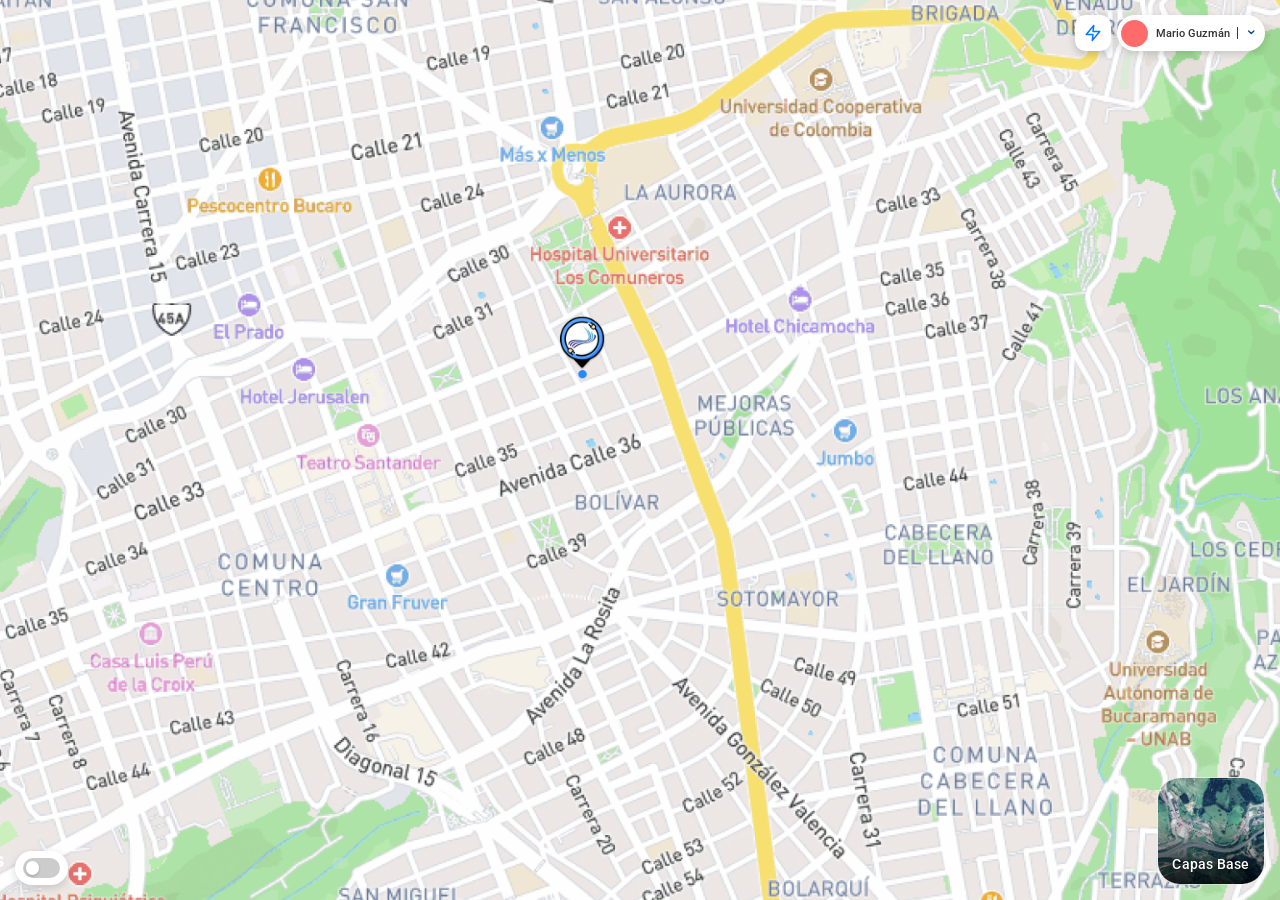
<file: index.html>
<!DOCTYPE html>
<html lang="es">
<head>
  <meta charset="UTF-8" />
  <meta name="viewport" content="width=device-width, initial-scale=1.0" />
  <title>Panel Infraestructura Eléctrica</title>
  <link rel="preconnect" href="https://fonts.googleapis.com">
  <link rel="preconnect" href="https://fonts.gstatic.com" crossorigin>
  <link href="https://fonts.googleapis.com/css2?family=Roboto:wght@400;500;700&display=swap" rel="stylesheet">
  <link rel="stylesheet" href="style.css">
</head>
<body>

  <!-- 1. FAB IE (Botón nativo, ya enfocable) -->
  <button class="fab-ie" id="fab-ie" aria-label="Infraestructura Eléctrica" aria-expanded="false" aria-controls="panel">
    <svg viewBox="0 0 24 24" fill="none" stroke="currentColor" stroke-width="2" stroke-linecap="round" stroke-linejoin="round">
      <polygon points="13 2 3 14 12 14 11 22 21 10 12 10 13 2"></polygon>
    </svg>
    <div class="fab-tooltip" role="tooltip" aria-hidden="true">Infraestructura Eléctrica</div>
  </button>

  <!-- 2. Perfil de Usuario (Div personalizado enfocable) -->
  <div class="user-profile" id="user-profile" tabindex="0" role="button" aria-label="Abrir menú de perfil de Mario Guzmán" aria-haspopup="menu">
    <div class="user-avatar" aria-hidden="true"></div>
    <span class="user-name">Mario Guzmán</span>
    <div class="user-divider" aria-hidden="true"></div>
    <div class="user-chevron">
      <svg viewBox="0 0 24 24" fill="none" stroke="currentColor" stroke-width="3" stroke-linecap="round" stroke-linejoin="round" aria-hidden="true">
        <polyline points="6 9 12 15 18 9"></polyline>
      </svg>
    </div>
  </div>

  <!-- 3. Switch de Tema (Checkbox con rol switch) -->
  <div class="theme-switch-wrapper">
    <label class="theme-switch">
      <input type="checkbox" id="theme-toggle" role="switch" aria-label="Cambiar entre modo claro y oscuro">
      <span class="slider" aria-hidden="true"></span>
    </label>
  </div>

  <!-- 4. Menú de Capas -->
  <div class="layer-group" id="layerGroup">
    <div class="layer-panel-container" id="layerPanelContainer" role="region" aria-label="Panel de capas expandido" tabindex="-1">
      <div class="layer-liquid-glass" id="gridCapas" aria-label="Lista de capas disponibles">
        <!-- Tarjetas generadas por JS -->
      </div>
    </div>
    <div class="layer-collapsed-frame" id="collapsedLayer" role="button" tabindex="0" aria-label="Abrir menú de capas" aria-expanded="false" aria-controls="layerPanelContainer">
      <img src="Layer-principal-container.png" alt="Capas Base" class="bg-image" aria-hidden="true" />
      <span class="overlay-text">Capas Base</span>
    </div>
  </div>

  <!-- 5. PANEL PRINCIPAL (Infraestructura) -->
  <div class="liquid-glass" id="panel" role="region" aria-label="Panel de Infraestructura Eléctrica" tabindex="-1">
    <div class="panel-header">
      <div class="drag-handle" id="drag-handle" tabindex="0" role="button" aria-label="Arrastrar panel" aria-grabbed="false">
        <svg width="24" height="24" viewBox="0 0 24 24" fill="none" xmlns="http://www.w3.org/2000/svg" aria-hidden="true">
            <circle cx="9" cy="6" r="1.5" fill="currentColor"/>
            <circle cx="15" cy="6" r="1.5" fill="currentColor"/>
            <circle cx="9" cy="12" r="1.5" fill="currentColor"/>
            <circle cx="15" cy="12" r="1.5" fill="currentColor"/>
            <circle cx="9" cy="18" r="1.5" fill="currentColor"/>
            <circle cx="15" cy="18" r="1.5" fill="currentColor"/>
        </svg>
      </div>
      <h2 class="panel-title" id="panel-title">Infraestructura Eléctrica</h2>
      <button class="close-btn" id="close-panel-btn" aria-label="Cerrar panel">✕</button>
    </div>
    <div class="grid-container" id="gridApoyos" aria-labelledby="panel-title">
      <!-- Tarjetas generadas por JS -->
    </div>
  </div>

  <script src="script.js"></script>
</body>
</html>
</file>
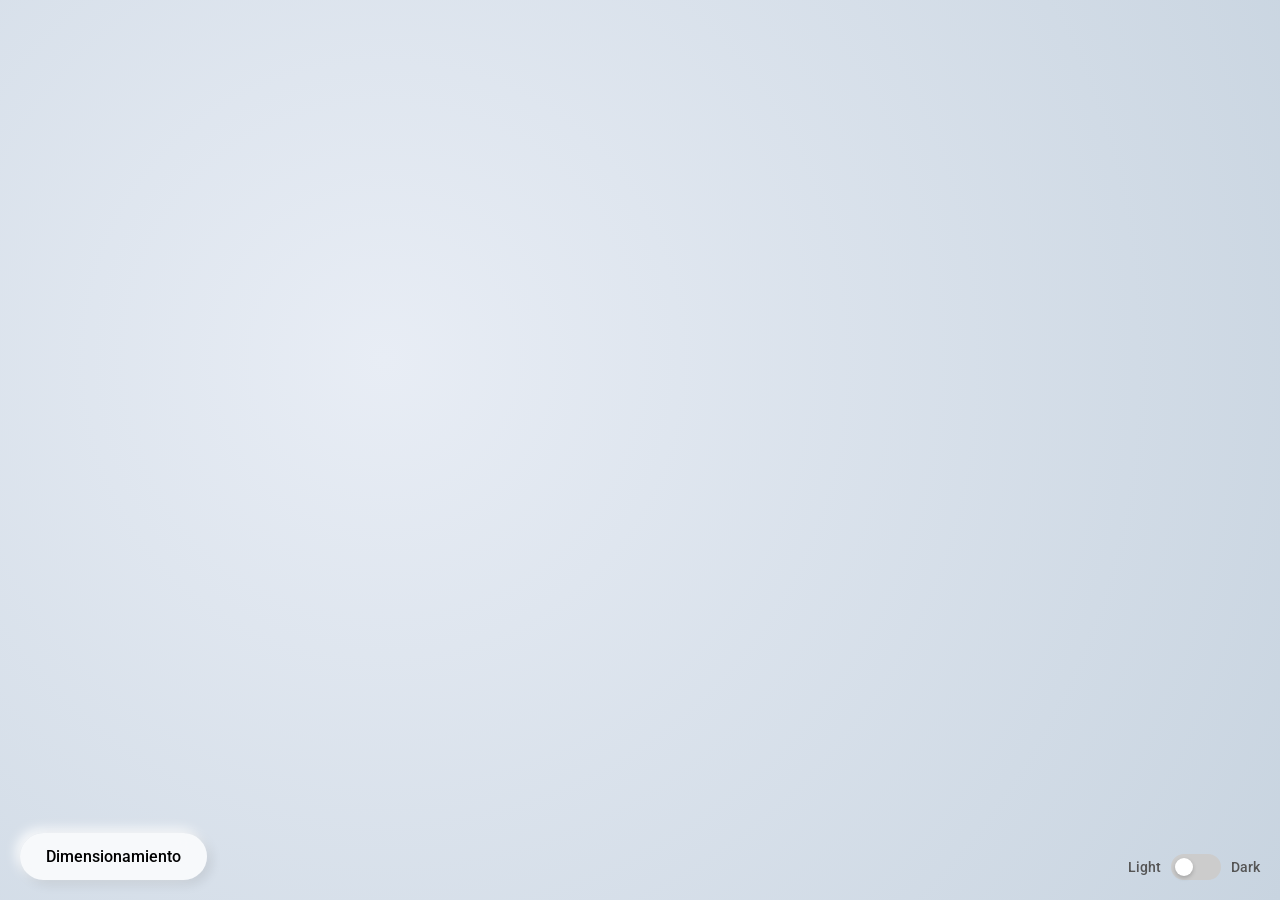
<file: Panel-dimensionamiento.html>
<!DOCTYPE html>
<html lang="es">
<head>
  <meta charset="UTF-8" />
  <meta name="viewport" content="width=device-width, initial-scale=1.0" />
  <title>Panel de Dimensionamiento</title>
  <link href="https://fonts.googleapis.com/css2?family=Roboto:wght@400;500&display=swap" rel="stylesheet" />
  <style>
    * {
      margin: 0;
      padding: 0;
      box-sizing: border-box;
      user-select: none;
    }
    :root {
      --bg: radial-gradient(circle at 30% 40%, #e8edf5, #c8d4e0);
      --glass-bg: rgba(255, 255, 255, 0.3);
      --glass-inset-light: rgba(255, 255, 255, 0.8);
      --glass-inset-dark: rgba(0, 0, 0, 0.08);
      --glass-border: linear-gradient(258.9deg, rgba(255, 255, 255, 0.3) 0%, #fff 50%, rgba(255, 255, 255, 0.3) 97.6%);
      --card-bg: rgba(255, 255, 255, 0.6);
      --text: #000;
      --shadow-dark: rgba(0, 0, 0, 0.1);
      --shadow-light: rgba(255, 255, 255, 0.9);
      --badge-bg: rgba(255, 255, 255, 0.8);
    }
    body.dark-mode {
      --bg: radial-gradient(circle at 30% 40%, #2b2e3b, #17181c);
      --glass-bg: rgba(30, 32, 40, 0.4);
      --glass-inset-light: rgba(255, 255, 255, 0.1);
      --glass-inset-dark: rgba(0, 0, 0, 0.6);
      --glass-border: linear-gradient(258.9deg, rgba(255, 255, 255, 0.1) 0%, rgba(255, 255, 255, 0.4) 50%, rgba(255, 255, 255, 0.1) 97.6%);
      --card-bg: rgba(50, 54, 70, 0.6);
      --text: #fff;
      --shadow-dark: rgba(0, 0, 0, 0.5);
      --shadow-light: rgba(255, 255, 255, 0.05);
      --badge-bg: rgba(50, 54, 70, 0.8);
    }
    body {
      min-height: 100vh;
      background: var(--bg);
      font-family: 'Roboto', system-ui, sans-serif;
      transition: background 0.4s;
    }

    /* Switch tema – fijo abajo derecha */
    .theme-switch-wrapper {
      position: fixed;
      bottom: 20px;
      right: 20px;
      z-index: 1000;
      display: flex;
      align-items: center;
      gap: 10px;
      color: #555;
      font-size: 14px;
      font-weight: 500;
      transition: color 0.3s;
    }
    body.dark-mode .theme-switch-wrapper {
      color: #bbb;
    }
    .theme-switch {
      position: relative;
      display: inline-block;
      width: 50px;
      height: 26px;
    }
    .theme-switch input {
      opacity: 0;
      width: 0;
      height: 0;
    }
    .slider {
      position: absolute;
      cursor: pointer;
      inset: 0;
      background: #ccc;
      border-radius: 34px;
      transition: 0.4s;
    }
    .slider::before {
      content: '';
      position: absolute;
      height: 18px;
      width: 18px;
      left: 4px;
      bottom: 4px;
      background: #fff;
      border-radius: 50%;
      transition: 0.4s;
      box-shadow: 0 2px 4px rgba(0, 0, 0, 0.2);
    }
    input:checked + .slider {
      background: #004A9D;
    }
    input:checked + .slider::before {
      transform: translateX(24px);
    }

    /* Panel dimensionamiento – fijo abajo izquierda */
    .dimension-wrapper {
      position: fixed;
      bottom: 20px;
      left: 20px;
      z-index: 500;
      cursor: grab;
      touch-action: none;
      transition: bottom 0.3s ease, left 0.3s ease;
    }
    .dimension-wrapper:active {
      cursor: grabbing;
    }
    .dimension-wrapper .inner {
      position: relative;
      display: flex;
      align-items: flex-end;
      justify-content: flex-start;
    }

    /* Badge y panel comparten la misma esquina inferior izquierda */
    .dimension-badge,
    .dimension-panel {
      position: absolute;
      bottom: 0;
      left: 0;
      transform-origin: bottom left;
    }

    .dimension-badge {
      display: flex;
      align-items: center;
      justify-content: center;
      padding: 12px 24px;
      border-radius: 40px;
      background: var(--badge-bg);
      backdrop-filter: blur(12px);
      box-shadow: 4px 4px 12px var(--shadow-dark), -4px -4px 12px var(--shadow-light);
      border: 2px solid transparent;
      cursor: grab;
      font-size: 16px;
      font-weight: 500;
      color: var(--text);
      transition: border-color 0.2s, box-shadow 0.2s, background 0.4s;
      white-space: nowrap;
      z-index: 2;
    }
    .dimension-badge:hover {
      border-color: #0892F4;
      box-shadow: 6px 6px 16px var(--shadow-dark), -6px -6px 16px var(--shadow-light);
    }
    .dimension-badge:active {
      cursor: grabbing;
    }
    .dimension-badge.hidden {
      display: none;
    }

    .dimension-panel {
      width: 400px;
      border-radius: 30px;
      background: var(--glass-bg);
      backdrop-filter: blur(18px);
      box-shadow: inset 0 2px 4px var(--glass-inset-light), inset 0 -2px 4px var(--glass-inset-dark),
                  4px 4px 12px var(--shadow-dark), -4px -4px 12px var(--shadow-light);
      padding: 20px 24px 24px;
      border: 2px solid transparent;
      transition: max-height 0.4s ease, opacity 0.4s ease, box-shadow 0.3s ease;
      max-height: 0;
      opacity: 0;
      overflow: hidden;
      pointer-events: none;
      z-index: 1;
      position: absolute;
      bottom: 0;
      left: 0;
    }
    .dimension-panel::before {
      content: '';
      position: absolute;
      inset: -1px;
      border-radius: 30px;
      padding: 1px;
      background: var(--glass-border);
      -webkit-mask: linear-gradient(#fff 0 0) content-box, linear-gradient(#fff 0 0);
      mask: linear-gradient(#fff 0 0) content-box, linear-gradient(#fff 0 0);
      -webkit-mask-composite: xor;
      mask-composite: exclude;
      pointer-events: none;
    }
    .dimension-panel.visible {
      max-height: 800px;
      opacity: 1;
      pointer-events: auto;
    }

    .dimension-panel .header {
      display: flex;
      align-items: center;
      gap: 12px;
      margin-bottom: 16px;
      color: var(--text);
    }
    .dimension-panel .drag-icon {
      cursor: grab;
      display: flex;
      flex-direction: column;
      gap: 2px;
      padding: 4px 2px;
      border-radius: 4px;
      transition: background 0.2s;
    }
    .dimension-panel .drag-icon:hover {
      background: rgba(128, 128, 128, 0.15);
    }
    .dimension-panel .drag-icon svg {
      width: 18px;
      height: 18px;
      fill: var(--text);
      opacity: 0.6;
    }
    .dimension-panel .title-group {
      flex: 1;
    }
    .dimension-panel .title-group h2 {
      font-size: 20px;
      font-weight: 500;
    }
    .dimension-panel .title-group .subtitle {
      font-size: 14px;
      opacity: 0.7;
      margin-top: 2px;
    }
    .dimension-panel .close-btn {
      background: none;
      border: none;
      font-size: 24px;
      cursor: pointer;
      color: var(--text);
      padding: 4px 8px;
      border-radius: 8px;
      line-height: 1;
      margin-left: auto;
      transition: background 0.2s;
    }
    .dimension-panel .close-btn:hover {
      background: rgba(0, 0, 0, 0.1);
    }
    body.dark-mode .dimension-panel .close-btn:hover {
      background: rgba(255, 255, 255, 0.1);
    }

    .dimension-grid {
      display: grid;
      grid-template-columns: 1fr 1fr;
      gap: 12px 24px;
    }
    .dimension-item {
      display: flex;
      justify-content: space-between;
      padding: 6px 0;
      border-bottom: 1px solid rgba(128, 128, 128, 0.2);
      color: var(--text);
      font-size: 14px;
    }
    .dimension-item .label {
      opacity: 0.8;
    }
    .dimension-item .value {
      font-weight: 500;
    }
    .dimension-item:last-child {
      border-bottom: none;
    }
  </style>
</head>
<body>

  <!-- Switch de tema -->
  <div class="theme-switch-wrapper">
    <span>Light</span>
    <label class="theme-switch">
      <input type="checkbox" id="theme-toggle" />
      <span class="slider"></span>
    </label>
    <span>Dark</span>
  </div>

  <!-- Panel dimensionamiento -->
  <div class="dimension-wrapper" id="wrapper">
    <div class="inner">
      <div class="dimension-badge" id="badge">Dimensionamiento</div>
      <div class="dimension-panel" id="panel">
        <div class="header">
          <div class="drag-icon" id="dragHandle">
            <svg viewBox="0 0 24 24"><circle cx="5" cy="6" r="2"/><circle cx="5" cy="12" r="2"/><circle cx="5" cy="18" r="2"/><circle cx="12" cy="6" r="2"/><circle cx="12" cy="12" r="2"/><circle cx="12" cy="18" r="2"/></svg>
          </div>
          <div class="title-group">
            <h2>Dimensionamiento</h2>
            <div class="subtitle">Barrio 1</div>
          </div>
          <button class="close-btn" id="closeBtn">✕</button>
        </div>
        <div class="dimension-grid" id="grid"></div>
      </div>
    </div>
  </div>

  <script>
    (() => {
      // Tema
      const toggle = document.getElementById('theme-toggle');
      toggle.addEventListener('change', () => document.body.classList.toggle('dark-mode', toggle.checked));

      // Datos
      const data = [
        { label: 'Item', value: '6' },
        { label: 'Item', value: '8' },
        { label: 'Item', value: '450' },
        { label: 'Item', value: '16' },
        { label: 'Item', value: '1650' },
        { label: 'Clientes', value: '3200' },
        { label: 'Item', value: '16200' },
        { label: 'Item', value: '4400' }
      ];
      const grid = document.getElementById('grid');
      data.forEach(item => {
        const div = document.createElement('div');
        div.className = 'dimension-item';
        div.innerHTML = `<span class="label">${item.label}</span><span class="value">${item.value}</span>`;
        grid.appendChild(div);
      });

      // Elementos
      const wrapper = document.getElementById('wrapper');
      const badge = document.getElementById('badge');
      const panel = document.getElementById('panel');
      const closeBtn = document.getElementById('closeBtn');
      const dragHandle = document.getElementById('dragHandle');

      let expanded = false;

      // Función para resetear la posición a la esquina inferior izquierda
      const resetPosition = () => {
        wrapper.style.bottom = '20px';
        wrapper.style.left = '20px';
        wrapper.style.top = 'auto';
        wrapper.style.right = 'auto';
        wrapper.style.transition = 'bottom 0.3s ease, left 0.3s ease';
      };

      const expand = () => {
        expanded = true;
        badge.classList.add('hidden');
        panel.classList.add('visible');
        wrapper.style.cursor = 'default';
      };

      const compress = () => {
        expanded = false;
        badge.classList.remove('hidden');
        panel.classList.remove('visible');
        wrapper.style.cursor = 'grab';
        resetPosition(); // Vuelve a la esquina inferior izquierda
      };

      badge.addEventListener('click', expand);
      closeBtn.addEventListener('click', compress);

      // Arrastre
      let dragging = false;
      let startX, startY, offX, offY;

      const onStart = (e) => {
        e.preventDefault();
        const touch = e.touches ? e.touches[0] : e;
        const rect = wrapper.getBoundingClientRect();
        offX = touch.clientX - rect.left;
        offY = touch.clientY - rect.top;

        if (expanded) {
          const target = e.target;
          if (!dragHandle.contains(target) && !target.closest('.header')) return;
        }

        dragging = true;
        wrapper.style.cursor = 'grabbing';
        wrapper.style.transition = 'none';
        // Convertir de left/bottom a top/left para arrastre libre
        const style = getComputedStyle(wrapper);
        const bottom = parseFloat(style.bottom);
        const left = parseFloat(style.left);
        if (!isNaN(bottom) && !isNaN(left)) {
          const winH = window.innerHeight;
          wrapper.style.bottom = 'auto';
          wrapper.style.left = left + 'px';
          wrapper.style.top = (winH - bottom - rect.height) + 'px';
        }
        startX = touch.clientX;
        startY = touch.clientY;
      };

      const onMove = (e) => {
        if (!dragging) return;
        e.preventDefault();
        const touch = e.touches ? e.touches[0] : e;
        const dx = touch.clientX - startX;
        const dy = touch.clientY - startY;
        const rect = wrapper.getBoundingClientRect();
        wrapper.style.left = (rect.left + dx) + 'px';
        wrapper.style.top = (rect.top + dy) + 'px';
        startX = touch.clientX;
        startY = touch.clientY;
      };

      const onEnd = () => {
        if (dragging) {
          dragging = false;
          wrapper.style.cursor = expanded ? 'default' : 'grab';
          wrapper.style.transition = '';
        }
      };

      // Agregar listeners a los elementos que inician arrastre
      const dragTargets = [badge, dragHandle];
      dragTargets.forEach(el => {
        el.addEventListener('mousedown', onStart);
        el.addEventListener('touchstart', onStart, { passive: false });
      });
      const header = document.querySelector('.header');
      header.addEventListener('mousedown', (e) => {
        if (e.target.closest('.close-btn')) return;
        onStart(e);
      });
      header.addEventListener('touchstart', (e) => {
        if (e.target.closest('.close-btn')) return;
        onStart(e);
      }, { passive: false });

      document.addEventListener('mousemove', onMove);
      document.addEventListener('touchmove', onMove, { passive: false });
      document.addEventListener('mouseup', onEnd);
      document.addEventListener('touchend', onEnd);

      // Iniciar comprimido
      compress();
    })();
  </script>
</body>
</html>
</file>
<file: style.css>
/* =========================================================
   VARIABLES GLOBALES (LIGHT / DARK) - CONSISTENTES
   ========================================================= */
:root {
  /* Superficies Glass */
  --glass-bg: rgba(255, 255, 255, 0.3);
  --glass-inset-light: rgba(255, 255, 255, 0.8);
  --glass-inset-dark: rgba(0, 0, 0, 0.08);
  --glass-border-gradient: linear-gradient(258.9deg, rgba(255, 255, 255, 0.3) 0%, rgba(255, 255, 255, 1) 50%, rgba(255, 255, 255, 0.3) 97.6%);

  /* Superficies de Tarjetas (Neumorfismo + Neón) */
  --card-bg: linear-gradient(145deg, rgba(255,255,255,0.8), rgba(255,255,255,0.5));
  --card-text: #000000;
  --card-shadow-dark: rgba(0, 0, 0, 0.1);
  --card-shadow-light: rgba(255, 255, 255, 0.9);
  --card-glow-normal: 0 0 5px rgba(8, 146, 244, 0.08);
  --card-glow-hover: 0 0 15px rgba(8, 146, 244, 0.45);
  --card-glow-selected: 0 0 20px rgba(0, 74, 157, 0.55);

  /* Texto y Componentes */
  --panel-text: #333333;
  --drag-icon-color: #888888;
  --close-bg-hover: rgba(0, 0, 0, 0.05);
  --fab-bg: #ffffff;
  --fab-icon: #007bff;
  --fab-shadow: 0 4px 12px rgba(0,0,0,0.2);
  --profile-hover-bg: rgba(0, 0, 0, 0.05);
  --profile-bg: #ffffff;
  --profile-shadow: 0 4px 12px rgba(0,0,0,0.15);
  --divider-color: #004A9D;
  --chevron-color: #004A9D;

  /* Foco */
  --focus-ring: #4a8fc0;
}

body.dark-mode {
  /* Superficies Glass en oscuro */
  --glass-bg: rgba(30, 32, 40, 0.4);
  --glass-inset-light: rgba(255, 255, 255, 0.1);
  --glass-inset-dark: rgba(0, 0, 0, 0.6);
  --glass-border-gradient: linear-gradient(258.9deg, rgba(255, 255, 255, 0.1) 0%, rgba(255, 255, 255, 0.4) 50%, rgba(255, 255, 255, 0.1) 97.6%);

  /* Tarjetas en oscuro */
  --card-bg: linear-gradient(145deg, rgba(50,54,70,0.8), rgba(50,54,70,0.5));
  --card-text: #ffffff;
  --card-shadow-dark: rgba(0, 0, 0, 0.5);
  --card-shadow-light: rgba(255, 255, 255, 0.05);
  --card-glow-normal: 0 0 5px rgba(8, 146, 244, 0.2);
  --card-glow-hover: 0 0 15px rgba(8, 146, 244, 0.6);
  --card-glow-selected: 0 0 20px rgba(0, 74, 157, 0.7);

  /* Componentes en oscuro */
  --panel-text: #ffffff;
  --drag-icon-color: #cccccc;
  --close-bg-hover: rgba(255, 255, 255, 0.1);
  --fab-bg: #2a2d3a;
  --fab-icon: #4da3ff;
  --fab-shadow: 0 4px 12px rgba(0,0,0,0.5);
  --profile-bg: #2a2d3a;
  --profile-hover-bg: rgba(255, 255, 255, 0.1);
  --divider-color: #4da3ff;
  --chevron-color: #4da3ff;
}

/* =========================================================
   RESET Y BASE
   ========================================================= */
* { margin: 0; padding: 0; box-sizing: border-box; }

body {
  min-height: 100vh;
  display: flex;
  align-items: center;
  justify-content: center;
  font-family: 'Roboto', system-ui, -apple-system, sans-serif;
  transition: background 0.4s ease;
  background-image: url('mapa.png');
  background-size: cover;
  background-position: center;
  background-repeat: no-repeat;
  background-attachment: fixed;
}

body.dark-mode {
  background-image: url('mapa-2.png');
  background-size: cover;
  background-position: center;
  background-repeat: no-repeat;
  background-attachment: fixed;
}

/* Accesibilidad: Foco visible solo con teclado */
:focus-visible {
  outline: 3px solid var(--focus-ring);
  outline-offset: 4px;
}
:focus:not(:focus-visible) { outline: none; }

/* =========================================================
   COMPONENTE FAB IE
   ========================================================= */
.fab-ie {
  position: fixed;
  top: 20px;
  right: 225px;
  z-index: 200;
  width: 48px;
  height: 48px;
  border-radius: 14px;
  border: none;
  background-color: var(--fab-bg);
  box-shadow: var(--fab-shadow);
  cursor: pointer;
  display: flex;
  align-items: center;
  justify-content: center;
  transition: all 0.3s cubic-bezier(0.16, 1, 0.3, 1);
}
.fab-ie svg { width: 24px; height: 24px; color: var(--fab-icon); }
.fab-ie:hover { background-color: #004A9D; }
.fab-ie:hover svg { color: #ffffff; }
.fab-ie:hover .fab-tooltip { opacity: 1; visibility: visible; }
.fab-ie.selected { background-color: #004A9D; }
.fab-ie.selected svg { color: #ffffff; }

.fab-tooltip {
  position: absolute;
  top: 55px;
  left: 50%;
  transform: translateX(-50%);
  background-color: #004A9D;
  color: white;
  padding: 6px 12px;
  border-radius: 6px;
  font-size: 13px;
  font-weight: 500;
  white-space: nowrap;
  opacity: 0;
  visibility: hidden;
  pointer-events: none;
  transition: all 0.3s ease;
}
.fab-tooltip::after {
  content: '';
  position: absolute;
  top: -6px;
  left: 50%;
  transform: translateX(-50%);
  border-width: 0 6px 6px 6px;
  border-style: solid;
  border-color: transparent transparent #004A9D transparent;
}

/* =========================================================
   PERFIL DE USUARIO
   ========================================================= */
.user-profile {
  position: fixed;
  top: 20px;
  right: 20px;
  z-index: 200;
  display: flex;
  align-items: center;
  gap: 10px;
  padding: 6px 12px 6px 6px;
  border-radius: 30px;
  background-color: var(--profile-bg);
  box-shadow: var(--profile-shadow);
  cursor: pointer;
  transition: background 0.2s ease, transform 0.2s ease;
}
.user-profile:hover { background-color: var(--profile-hover-bg); transform: translateY(-2px); }
.user-avatar {
  width: 36px; height: 36px;
  border-radius: 50%;
  background-color: #ff6b6b;
  background-image: url('https://cdn-icons-png.flaticon.com/512/4140/4140048.png');
  background-size: cover; background-position: center;
}
.user-name { font-size: 14px; font-weight: 500; color: var(--panel-text); }
.user-divider { width: 1px; height: 16px; background-color: var(--divider-color); }
.user-chevron svg { width: 14px; height: 14px; color: var(--chevron-color); }

/* =========================================================
   SWITCH DE TEMA (Inferior Izquierda)
   ========================================================= */
.theme-switch-wrapper {
  position: fixed;
  bottom: 20px; left: 20px;
  z-index: 200;
  padding: 10px;
  border-radius: 30px;
  background-color: var(--profile-bg);
  box-shadow: var(--profile-shadow);
}
.theme-switch { position: relative; display: inline-block; width: 50px; height: 26px; }
.theme-switch input { opacity: 0; width: 0; height: 0; }
.slider {
  position: absolute; cursor: pointer; top: 0; left: 0; right: 0; bottom: 0;
  background-color: #ccc; transition: .4s; border-radius: 34px;
}
.slider:before {
  position: absolute; content: ""; height: 18px; width: 18px;
  left: 4px; bottom: 4px; background-color: white; transition: .4s;
  border-radius: 50%; box-shadow: 0 2px 4px rgba(0,0,0,0.2);
}
input:checked + .slider { background-color: #004A9D; }
input:checked + .slider:before { transform: translateX(24px); }

/* =========================================================
   PANEL PRINCIPAL (Liquid Glass)
   ========================================================= */
.liquid-glass {
  position: fixed;
  z-index: 100;
  border-radius: 30px;
  background: var(--glass-bg);
  backdrop-filter: blur(18px);
  -webkit-backdrop-filter: blur(18px);
  box-shadow:
    inset 0 2px 4px var(--glass-inset-light),
    inset 0 -2px 4px var(--glass-inset-dark),
    0 20px 40px rgba(0, 0, 0, 0.2);
  transition: transform 0.35s cubic-bezier(0.16, 1, 0.3, 1),
              box-shadow 0.35s cubic-bezier(0.16, 1, 0.3, 1),
              background 0.4s ease;
  cursor: pointer;
  padding: 20px 30px 30px;
  display: none;
  flex-direction: column;
  align-items: center;
}
.liquid-glass.visible { display: flex; }
.liquid-glass.dragging { box-shadow: 0 30px 60px rgba(0, 0, 0, 0.35); cursor: grabbing; transition: none; }
.liquid-glass::before {
  content: ''; position: absolute; inset: -1px; border-radius: 30px; padding: 1px;
  background: var(--glass-border-gradient);
  -webkit-mask: linear-gradient(#fff 0 0) content-box, linear-gradient(#fff 0 0);
  mask: linear-gradient(#fff 0 0) content-box, linear-gradient(#fff 0 0);
  -webkit-mask-composite: xor; mask-composite: exclude;
  pointer-events: none; transition: opacity 0.35s ease;
}

/* Header del panel */
.panel-header {
  width: 100%; display: flex; justify-content: space-between; align-items: center;
  margin-bottom: 20px; color: var(--panel-text);
}
.drag-handle { cursor: grab; display: flex; align-items: center; color: var(--drag-icon-color); margin-right: 10px; touch-action: none; }
.panel-title { flex-grow: 1; font-size: 16px; font-weight: 700; text-align: left; }
.close-btn {
  background: transparent; border: none; color: var(--panel-text);
  font-size: 18px; line-height: 1; cursor: pointer; width: 24px; height: 24px;
  border-radius: 6px; display: flex; align-items: center; justify-content: center;
  transition: background 0.2s ease;
}
.close-btn:hover { background: var(--close-bg-hover); }

/* Grid de tarjetas */
.grid-container { display: grid; grid-template-columns: repeat(4, 1fr); gap: 20px; justify-items: center; }

/* Tarjetas Neumorfismo + Neón */
.card {
  background: var(--card-bg);
  border-radius: 12px;
  border: 2px solid transparent;
  padding: 6px;
  box-shadow:
    4px 4px 8px var(--card-shadow-dark),
    -4px -4px 8px var(--card-shadow-light),
    var(--card-glow-normal);
  width: 75px; height: 98px;
  display: flex; flex-direction: column; align-items: center; justify-content: center;
  cursor: pointer;
  transition: border-color 0.2s ease, box-shadow 0.3s ease, background 0.4s ease;
}
.card-image { width: 100%; height: 60%; display: flex; justify-content: center; align-items: flex-end; margin-bottom: 2px; }
.card-image svg { width: 40px; height: auto; filter: drop-shadow(0 2px 2px rgba(0,0,0,0.1)); }
.card-label { font-size: 14px; font-weight: 500; color: var(--card-text); text-align: center; line-height: 1; transition: color 0.3s ease; }
.card:hover { border-color: #0892F4; box-shadow: 6px 6px 12px var(--card-shadow-dark), -6px -6px 12px var(--card-shadow-light), var(--card-glow-hover); }
.card.selected { border-color: #004A9D; box-shadow: inset 2px 2px 4px var(--card-shadow-dark), inset -2px -2px 4px var(--card-shadow-light), var(--card-glow-selected); }

/* =========================================================
   MENÚ DE CAPAS (Independiente)
   ========================================================= */
.layer-group { position: fixed; bottom: 20px; right: 20px; z-index: 150; display: flex; align-items: center; gap: 24px; }
.layer-panel-container { transition: opacity 0.3s ease, transform 0.3s ease; opacity: 0; transform: scale(0.95); pointer-events: none; }
.layer-panel-container.visible { opacity: 1; transform: scale(1); pointer-events: auto; }
.layer-liquid-glass {
  position: relative; width: 400px; height: 144px; border-radius: 30px;
  background: var(--glass-bg); backdrop-filter: blur(18px); -webkit-backdrop-filter: blur(18px);
  box-shadow: inset 0 2px 4px var(--glass-inset-light), inset 0 -2px 4px var(--glass-inset-dark);
  transition: background 0.4s ease; cursor: default; padding: 16px;
  display: grid; grid-template-columns: repeat(4, 1fr); gap: 16px; justify-items: center; align-items: center;
}
.layer-liquid-glass::before {
  content: ''; position: absolute; inset: -1px; border-radius: 30px; padding: 1px;
  background: var(--glass-border-gradient);
  -webkit-mask: linear-gradient(#fff 0 0) content-box, linear-gradient(#fff 0 0);
  mask: linear-gradient(#fff 0 0) content-box, linear-gradient(#fff 0 0);
  -webkit-mask-composite: xor; mask-composite: exclude; pointer-events: none;
}
.layer-card {
  background-color: var(--card-bg); border-radius: 12px; border: 2px solid transparent; padding: 8px;
  box-shadow: 4px 4px 8px var(--card-shadow-dark), -4px -4px 8px var(--card-shadow-light);
  width: 80px; height: 96px; display: flex; flex-direction: column; align-items: center; justify-content: center;
  cursor: pointer; transition: border-color 0.2s ease, box-shadow 0.2s ease, background 0.4s ease;
}
.layer-card-image { width: 100%; height: 60%; display: flex; align-items: center; justify-content: center; margin-bottom: 8px; background: rgba(255, 255, 255, 0.2); border-radius: 8px; padding: 4px; }
.layer-card-image img { width: 48px; height: 48px; object-fit: contain; display: block; }
.layer-card-label { font-size: 12px; font-weight: 500; color: var(--card-text); text-align: center; line-height: 1.2; transition: color 0.3s ease; }
.layer-card:hover { border: 2px solid #0892F4; box-shadow: 6px 6px 12px var(--card-shadow-dark), -6px -6px 12px var(--card-shadow-light); }
.layer-card.selected { border: 2px solid #004A9D; box-shadow: inset 2px 2px 4px var(--card-shadow-dark), inset -2px -2px 4px var(--card-shadow-light); }

.layer-collapsed-frame {
  position: relative; width: 144px; height: 144px; border-radius: 30px;
  background: var(--glass-bg); backdrop-filter: blur(18px); -webkit-backdrop-filter: blur(18px);
  box-shadow: inset 0 2px 4px var(--glass-inset-light), inset 0 -2px 4px var(--glass-inset-dark);
  transition: border-color 0.2s ease, box-shadow 0.2s ease, background 0.4s ease;
  overflow: hidden; cursor: pointer; border: 2px solid transparent; flex-shrink: 0;
}
.layer-collapsed-frame::before {
  content: ''; position: absolute; inset: -1px; border-radius: 30px; padding: 1px;
  background: var(--glass-border-gradient);
  -webkit-mask: linear-gradient(#fff 0 0) content-box, linear-gradient(#fff 0 0);
  mask: linear-gradient(#fff 0 0) content-box, linear-gradient(#fff 0 0);
  -webkit-mask-composite: xor; mask-composite: exclude; pointer-events: none;
}
.layer-collapsed-frame .bg-image { width: 100%; height: 100%; object-fit: cover; display: block; }
.layer-collapsed-frame .overlay-text {
  position: absolute; bottom: 0; left: 0; right: 0; text-align: center;
  padding: 0 8px 16px 8px; font-size: 18px; font-weight: 500; color: #ffffff;
  text-shadow: 0 2px 8px rgba(0, 0, 0, 0.7), 0 0 4px rgba(0, 0, 0, 0.5);
  background: transparent; white-space: nowrap; letter-spacing: 0.3px; transition: color 0.3s ease;
}
.layer-collapsed-frame:hover { border: 2px solid #0892F4; box-shadow: 6px 6px 12px var(--card-shadow-dark), -6px -6px 12px var(--card-shadow-light); }
.layer-collapsed-frame.selected { border: 2px solid #004A9D; box-shadow: inset 2px 2px 4px var(--card-shadow-dark), inset -2px -2px 4px var(--card-shadow-light); }

/* =========================================================
   AJUSTES RESPONSIVE (Escalado uniforme)
   ========================================================= */
@media (max-width: 1920px) { body { zoom: 1; } }
@media (max-width: 1600px) { body { zoom: 0.85; } }
@media (max-width: 1366px) { body { zoom: 0.75; } }
@media (max-width: 1024px) { body { zoom: 0.6; } }
</file>
